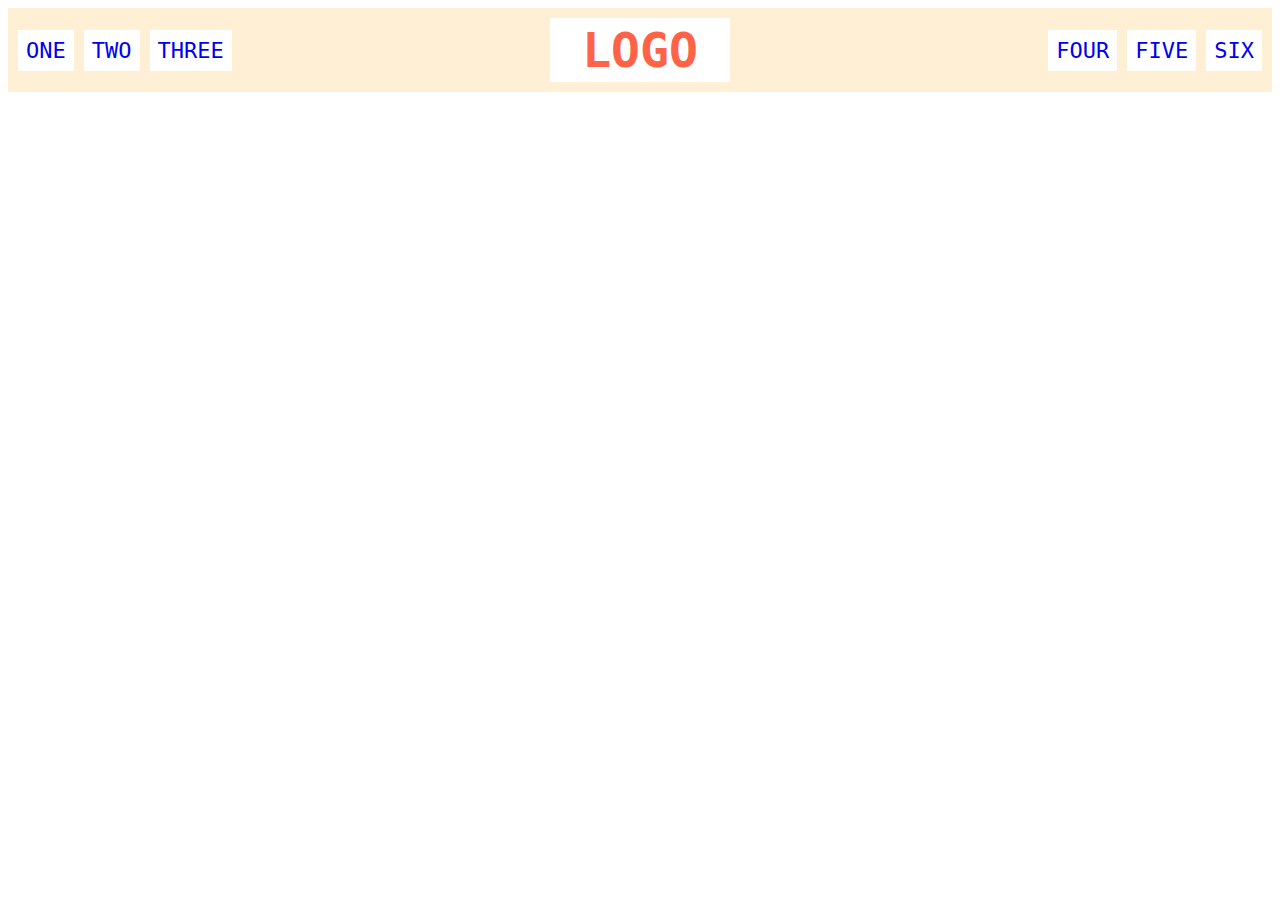
<file: flex/02-flex-header/index.html>
<!DOCTYPE html>
<html lang="en">
  <head>
    <meta charset="UTF-8">
    <meta http-equiv="X-UA-Compatible" content="IE=edge">
    <meta name="viewport" content="width=device-width, initial-scale=1.0">
    <title>Flex Header</title>
    <link rel="stylesheet" href="style.css">
  </head>
  <body>
    <div class="header">
      <div class="left-links">
        <ul>
          <li><a href="#">ONE</a></li>
          <li><a href="#">TWO</a></li>
          <li><a href="#">THREE</a></li>
        </ul>
      </div>
      <div class="logo">LOGO</div>
      <div class="right-links">
        <ul>
          <li><a href="#">FOUR</a></li>
          <li><a href="#">FIVE</a></li>
          <li><a href="#">SIX</a></li>
        </ul>
      </div>
    </div>
  </body>
</html>
</file>
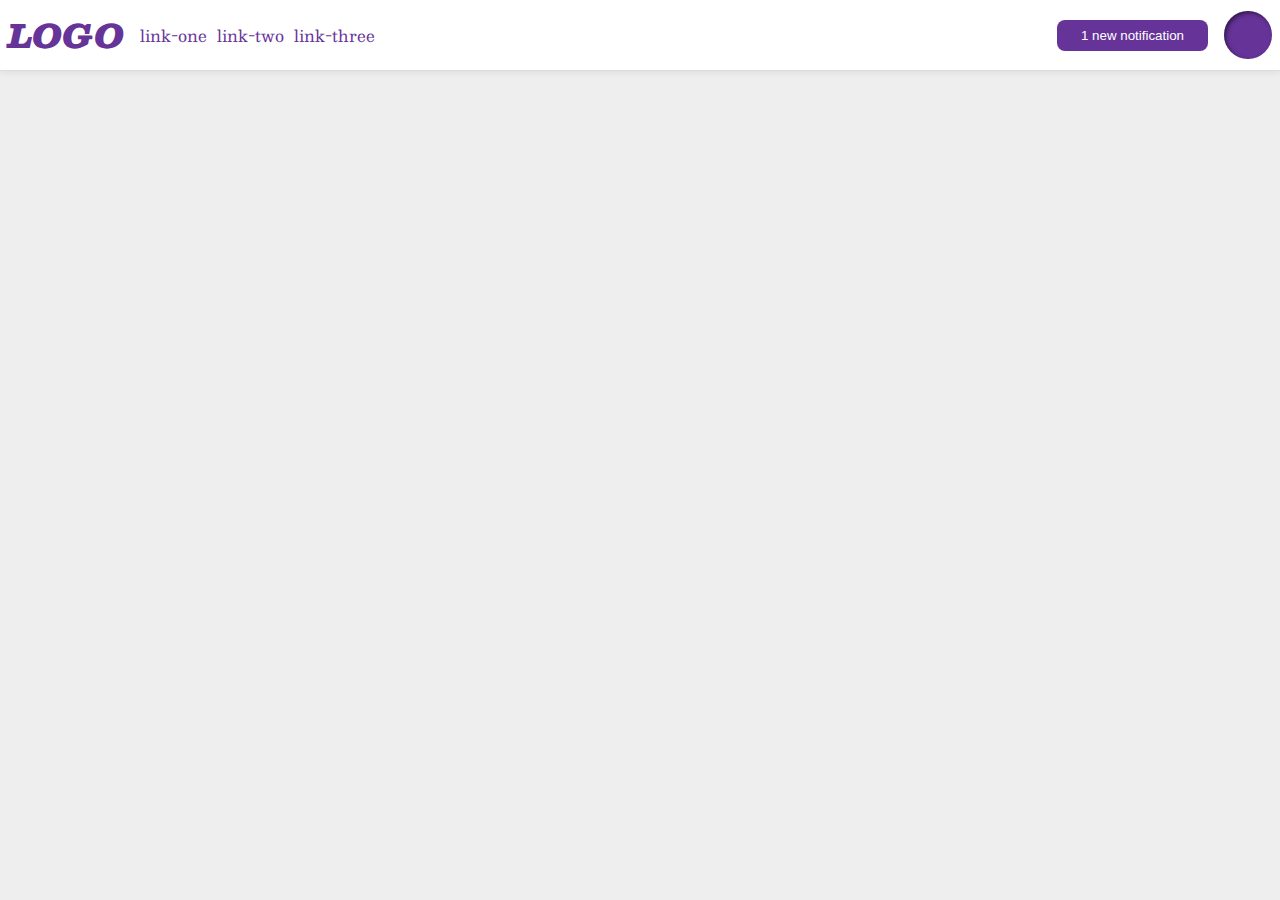
<file: flex/03-flex-header-2/index.html>
<!DOCTYPE html>
<html lang="en">
  <head>
    <meta charset="UTF-8">
    <meta http-equiv="X-UA-Compatible" content="IE=edge">
    <meta name="viewport" content="width=device-width, initial-scale=1.0">
    <title>Flex Header 2</title>
    <link rel="stylesheet" href="style.css">
  </head>
  <body>
      <div class="header">
        <div class="container">
          <div class="logo">
            LOGO
          </div>
          <ul class="links">
            <li><a href="google.com">link-one</a></li>
            <li><a href="google.com">link-two</a></li>
            <li><a href="google.com">link-three</a></li>
          </ul>
        </div>  
        
        <div class="container">
          <button class="notifications">
          1 new notification
          </button>
          <div class="profile-image"></div>
        </div>
      </di>
  </body>
</html>
</file>
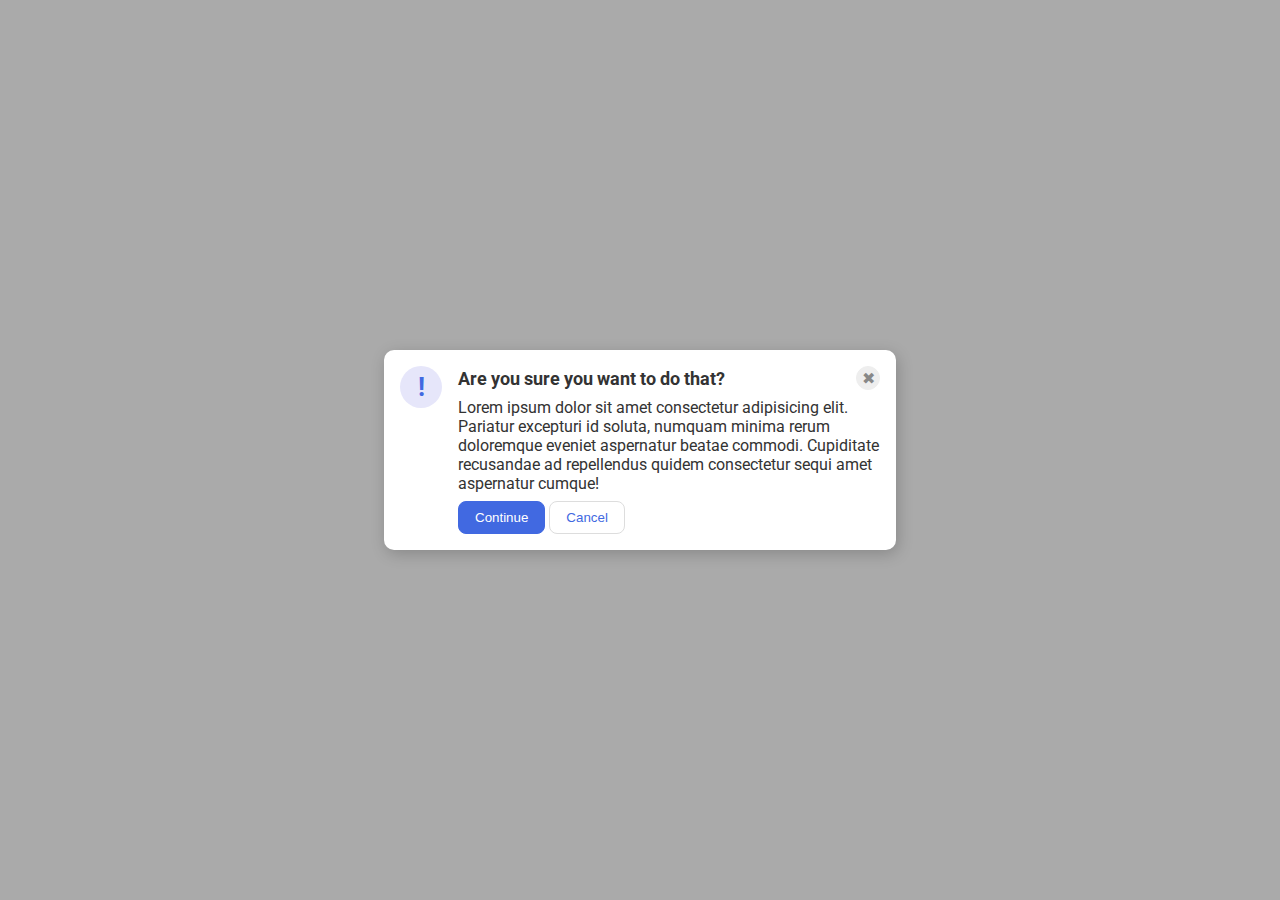
<file: flex/05-flex-modal/index.html>
<!DOCTYPE html>
<html lang="en">
  <head>
    <meta charset="UTF-8">
    <meta http-equiv="X-UA-Compatible" content="IE=edge">
    <meta name="viewport" content="width=device-width, initial-scale=1.0">
    <link rel="stylesheet" href="style.css">
    <title>Modal</title>
  </head>
  <body>
    <div class="modal">
      <div class="icon">!</div>
      <div class="container">
        <div class="top">
          <div class="header">Are you sure you want to do that?</div>
        <button class="close-button">✖</button>
        </div>
        <div class="text">Lorem ipsum dolor sit amet consectetur adipisicing elit. Pariatur excepturi id soluta, numquam minima rerum doloremque eveniet aspernatur beatae commodi. Cupiditate recusandae ad repellendus quidem consectetur sequi amet aspernatur cumque!</div>
        <button class="continue">Continue</button>
        <button class="cancel">Cancel</button>
      </div>
      
    </div>
  </body>
</html>
</file>
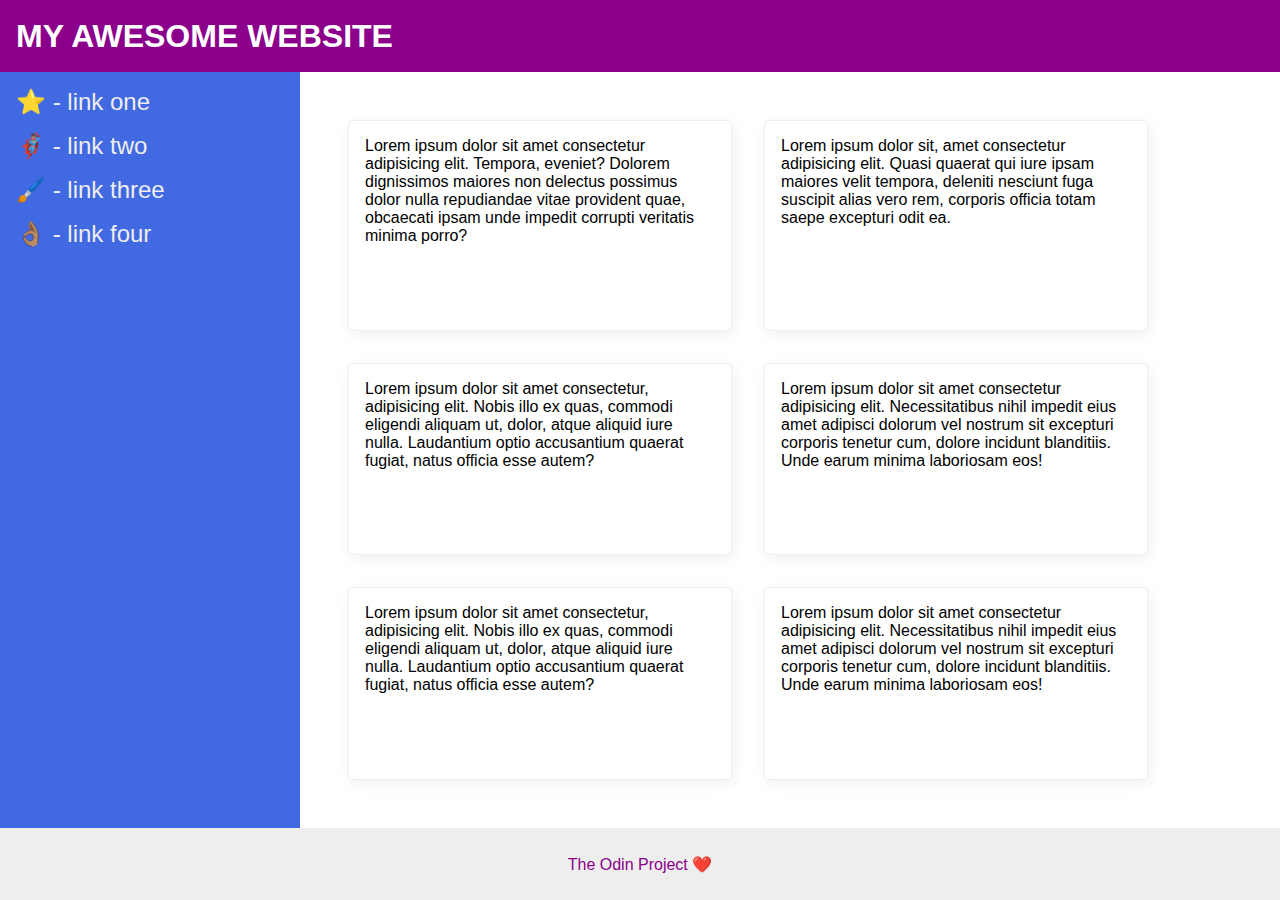
<file: flex/07-flex-layout-2/index.html>
<!DOCTYPE html>
<html lang="en">
  <head>
    <meta charset="UTF-8">
    <meta http-equiv="X-UA-Compatible" content="IE=edge">
    <meta name="viewport" content="width=device-width, initial-scale=1.0">
    <title>The Holy Grail</title>
    <link rel="stylesheet" href="style.css">
  </head>
  <body>
    <div class="header">
      MY AWESOME WEBSITE
    </div>

    <div class="content">
      <div class="sidebar">
        <ul>
          <li><a href="#">⭐ - link one</a></li>
          <li><a href="#">🦸🏽‍♂️ - link two</a></li>
          <li><a href="#">🖌️ - link three</a></li>
          <li><a href="#">👌🏽 - link four</a></li>
        </ul>
      </div>
      <div class="gallery">
        <div class="card">Lorem ipsum dolor sit amet consectetur adipisicing elit. Tempora, eveniet? Dolorem dignissimos maiores non delectus possimus dolor nulla repudiandae vitae provident quae, obcaecati ipsam unde impedit corrupti veritatis minima porro?</div>
        <div class="card">Lorem ipsum dolor sit, amet consectetur adipisicing elit. Quasi quaerat qui iure ipsam maiores velit tempora, deleniti nesciunt fuga suscipit alias vero rem, corporis officia totam saepe excepturi odit ea.</div>
        <div class="card">Lorem ipsum dolor sit amet consectetur, adipisicing elit. Nobis illo ex quas, commodi eligendi aliquam ut, dolor, atque aliquid iure nulla. Laudantium optio accusantium quaerat fugiat, natus officia esse autem?</div>
        <div class="card">Lorem ipsum dolor sit amet consectetur adipisicing elit. Necessitatibus nihil impedit eius amet adipisci dolorum vel nostrum sit excepturi corporis tenetur cum, dolore incidunt blanditiis. Unde earum minima laboriosam eos!</div>
        <div class="card">Lorem ipsum dolor sit amet consectetur, adipisicing elit. Nobis illo ex quas, commodi eligendi aliquam ut, dolor, atque aliquid iure nulla. Laudantium optio accusantium quaerat fugiat, natus officia esse autem?</div>
        <div class="card">Lorem ipsum dolor sit amet consectetur adipisicing elit. Necessitatibus nihil impedit eius amet adipisci dolorum vel nostrum sit excepturi corporis tenetur cum, dolore incidunt blanditiis. Unde earum minima laboriosam eos!</div>
      </div>  
    </div>

    <div class="footer">
      The Odin Project ❤️
    </div>
  </body>
</html>
</file>
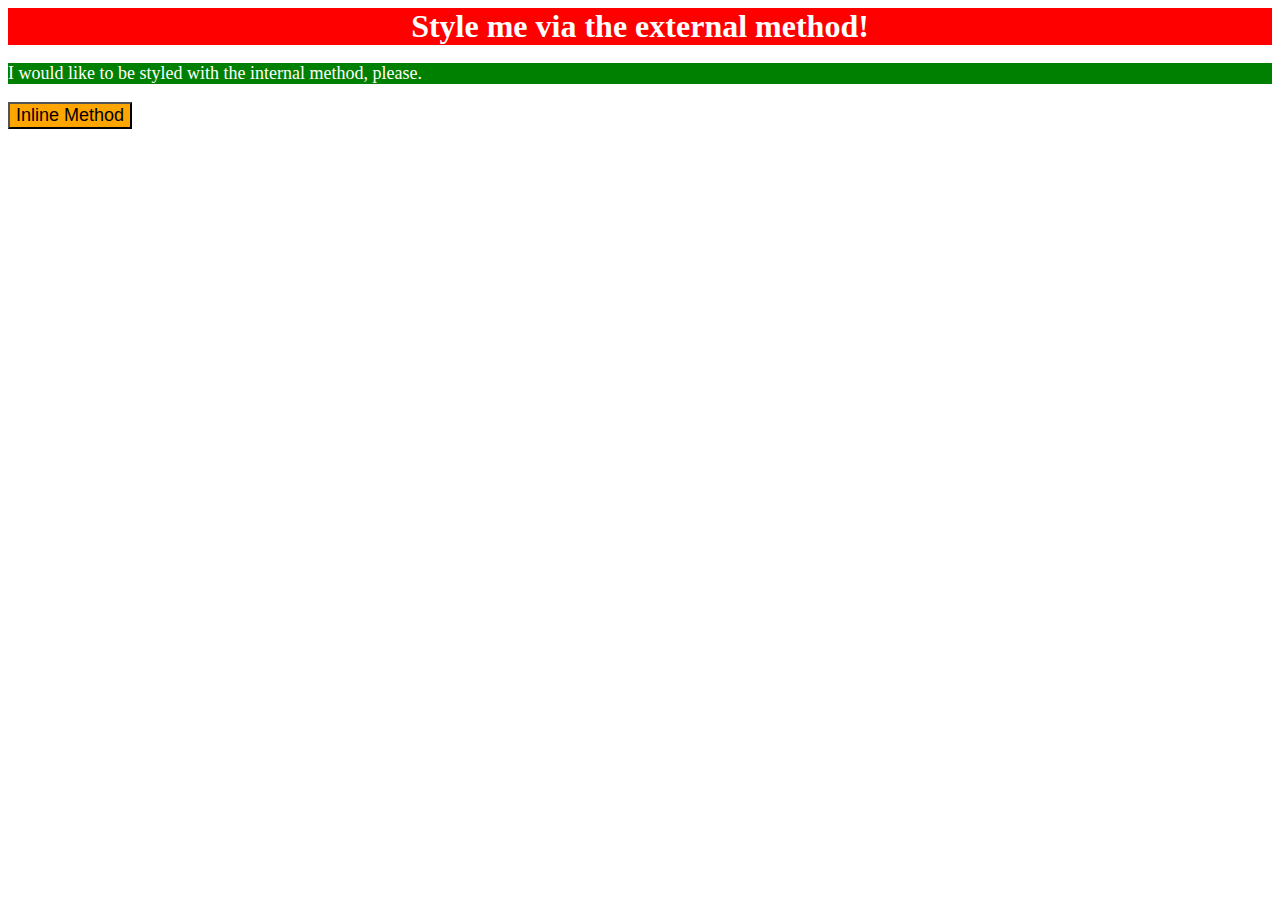
<file: foundations/01-css-methods/index.html>
<!DOCTYPE html>
<html lang="en">
  <head>
    <meta charset="UTF-8">
    <meta http-equiv="X-UA-Compatible" content="IE=edge">
    <meta name="viewport" content="width=device-width, initial-scale=1.0">
    <title>Methods for Adding CSS</title>
    <style>
      p {
        background-color: green;
        color: white;
        font-size: 18px;
      }
    </style>
    <link rel="stylesheet" href="./syles.css"

  </head>
  <body>
    <div>Style me via the external method!</div>
    <p>I would like to be styled with the internal method, please.</p>
    <button style="background-color:orange;font-size:18px;">Inline Method</button>
  </body>
</html>
</file>
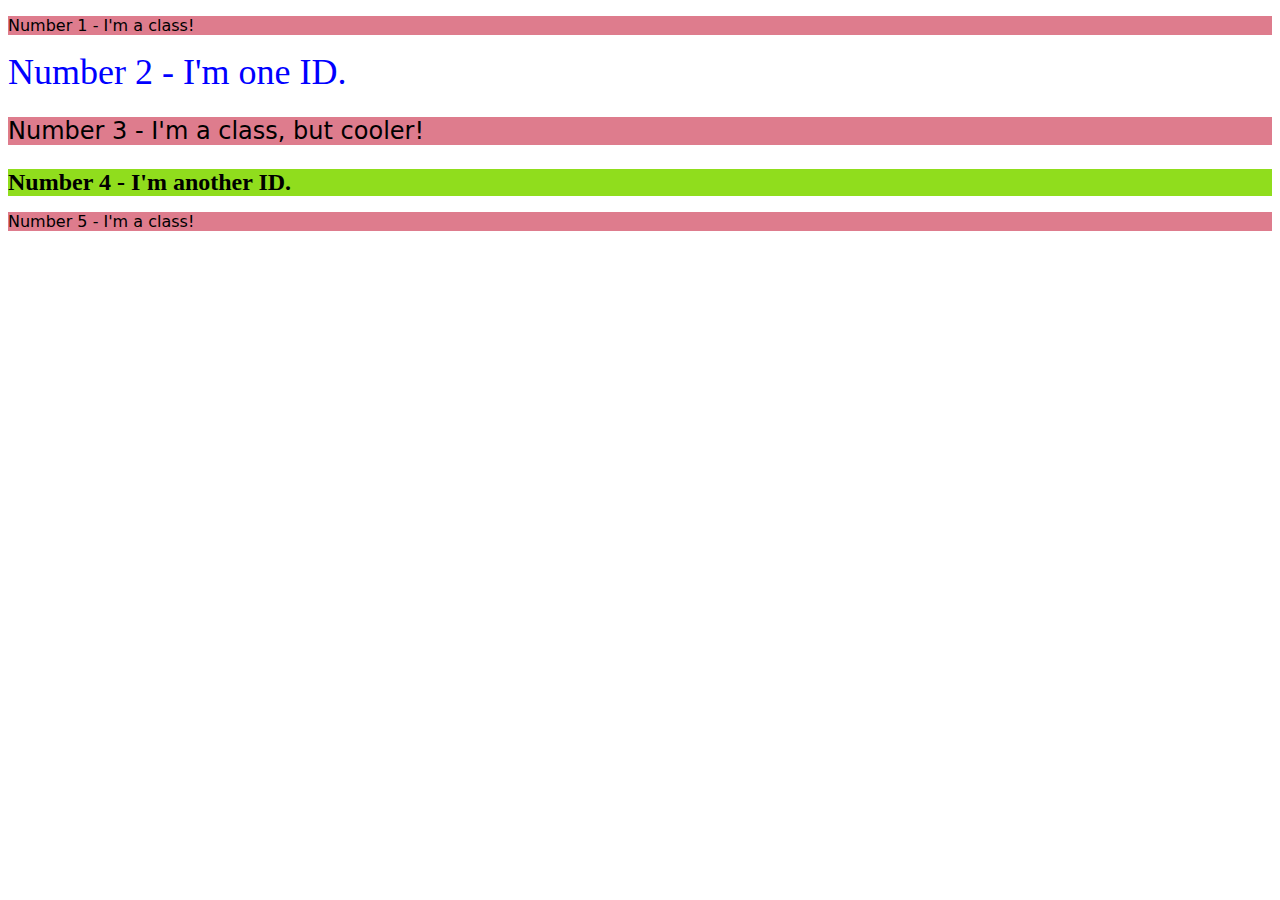
<file: foundations/02-class-id-selectors/index.html>
<!DOCTYPE html>
<html lang="en">
  <head>
    <meta charset="UTF-8">
    <meta http-equiv="X-UA-Compatible" content="IE=edge">
    <meta name="viewport" content="width=device-width, initial-scale=1.0">
    <title>Class and ID Selectors</title>
    <link rel="stylesheet" href="style.css">
  </head>
  <body>
    <p class="class-odd">Number 1 - I'm a class!</p>
    <div id="text-id1">Number 2 - I'm one ID.</div>
    <p class="class-odd adjust-font">Number 3 - I'm a class, but cooler!</p>
    <div id="text-id2" class="adjust-font">Number 4 - I'm another ID.</div>
    <p class="class-odd">Number 5 - I'm a class!</p>
  </body>
</html>
</file>
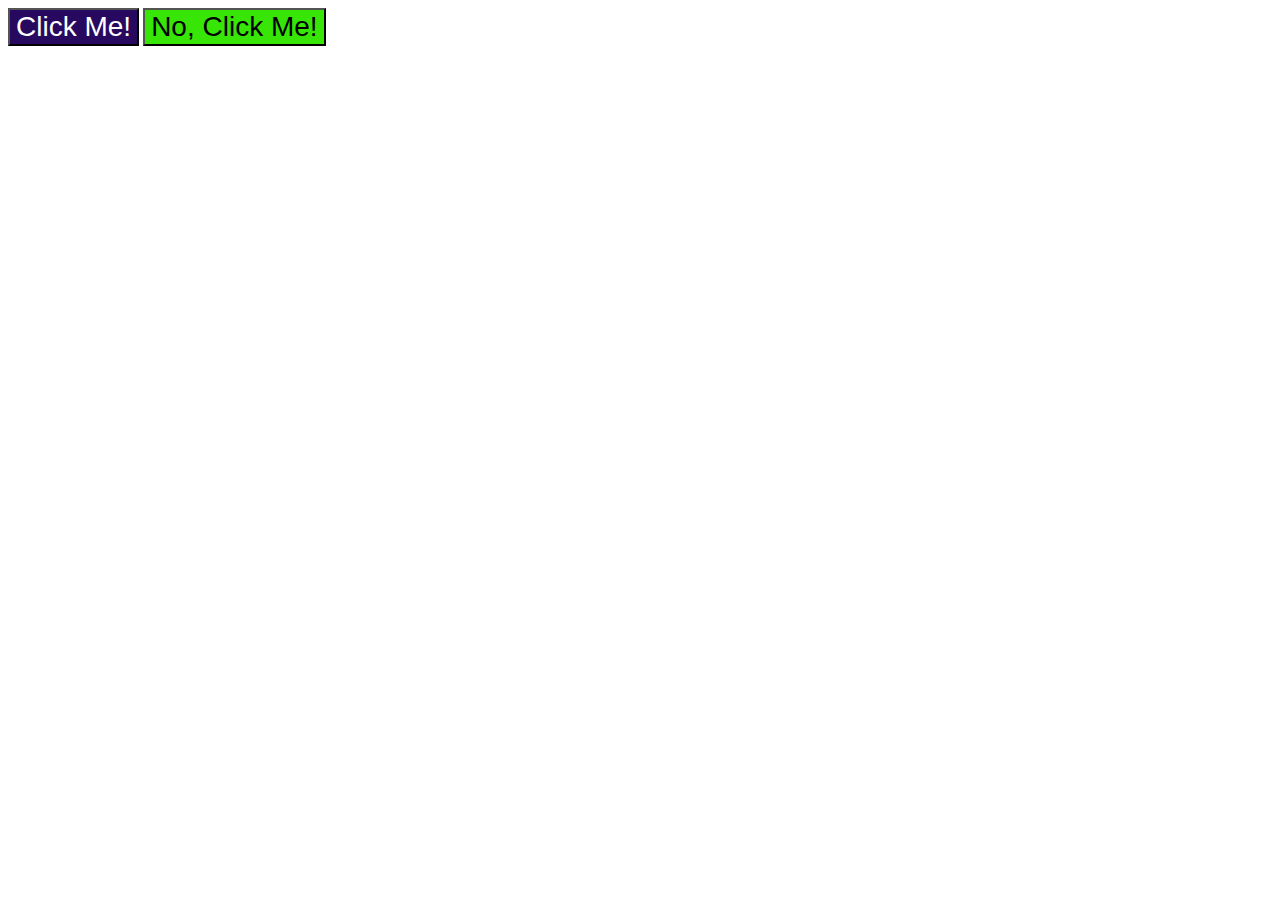
<file: foundations/03-grouping-selectors/index.html>
<!DOCTYPE html>
<html lang="en">
  <head>
    <meta charset="UTF-8">
    <meta http-equiv="X-UA-Compatible" content="IE=edge">
    <meta name="viewport" content="width=device-width, initial-scale=1.0">
    <title>Grouping Selectors</title>
    <link rel="stylesheet" href="style.css">
  </head>
  <body>
    <button class="one">Click Me!</button>
    <button class="two">No, Click Me!</button>
  </body>
</html>
</file>
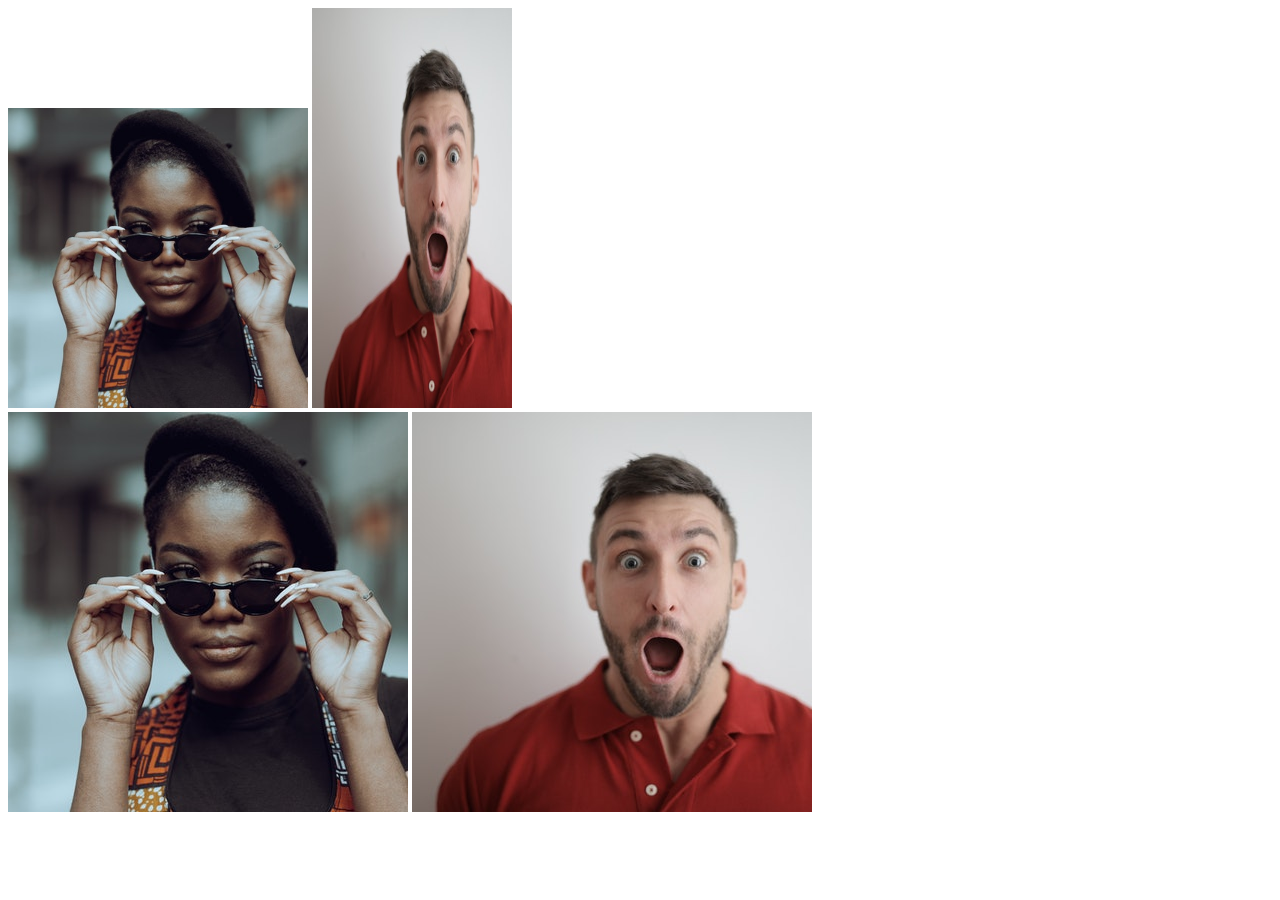
<file: foundations/04-chaining-selectors/index.html>
<!DOCTYPE html>
<html lang="en">
  <head>
    <meta charset="UTF-8">
    <meta http-equiv="X-UA-Compatible" content="IE=edge">
    <meta name="viewport" content="width=device-width, initial-scale=1.0">
    <title>Chaining Selectors</title>
    <link rel="stylesheet" href="style.css">
  </head>
  <body>
    <!-- Check image source path. Review Foundations lesson - Links and Images -->
    <!-- Use the classes BELOW this line -->
    <div>
      <img class="avatar proportioned" src="./img/pexels-katho-mutodo-8434791.jpg" alt="Woman with glasses">
      <img class="avatar distorted" src="./img/pexels-andrea-piacquadio-3777931.jpg" alt="Man with surprised expression">
    </div>
    <!-- Use the classes ABOVE this line -->
    <div>
      <img class="original proportioned" src="./img/pexels-katho-mutodo-8434791.jpg" alt="Woman with glasses">
      <img class="original distorted" src="./img/pexels-andrea-piacquadio-3777931.jpg" alt="Man with surprised expression">
    </div>
  </body>
</html>
</file>
<file: flex/02-flex-header/style.css>
.header  {
  font-family: monospace;
  background: papayawhip;
  display: flex;
  justify-content: space-between;
  align-items: center;
  padding: 10px;;
}

.logo {
  font-size: 48px;
  font-weight: 900;
  color: tomato;
  background: white;
  padding: 4px 32px;
}

ul {
  /* this removes the dots on the list items*/
  list-style-type: none;
  display: flex;
  margin: 0;
  padding: 0;
  gap: 10px;
}

a {
  font-size: 22px;
  background: white;
  padding: 8px;
  /* this removes the line under the links */
  text-decoration: none;
}
</file>
<file: flex/03-flex-header-2/style.css>
/* this is some magical font-importing.  
you'll learn about it later. */
@import url('https://fonts.googleapis.com/css2?family=Besley:ital,wght@0,400;1,900&display=swap');

body {
  margin: 0;
  background: #eee;
  font-family: Besley, serif;
}

.header {
  background: white;
  border-bottom: 1px solid #ddd;
  box-shadow: 0 0 8px rgba(0,0,0,.1);
  display: flex;
  align-items: center;
  justify-content: space-between;
  padding: 8px;
  
}

.profile-image {
  background: rebeccapurple;
  box-shadow: inset 2px 2px 4px rgba(0,0,0,.5);
  border-radius: 50%;
  width: 48px;
  height: 48px;
}

.logo {
  color: rebeccapurple;
  font-size: 32px;
  font-weight: 900;
  font-style: italic;
}

.container {
  display: flex;
  align-items: center;
  gap: 16px;
}

button {
  border: none;
  border-radius: 8px;
  background: rebeccapurple;
  color: white;
  padding: 8px 24px;
}

a {
  /* this removes the line under our links */
  text-decoration: none;
  color: rebeccapurple;
}

ul {
  list-style-type: none;
  display:flex;
  align-items: center;
  margin: 0;
  padding: 0;
  gap: 10px;
}
</file>
<file: flex/05-flex-modal/style.css>
@import url('https://fonts.googleapis.com/css2?family=Roboto:wght@400;700&display=swap');

html, body {
  height: 100%;
}

body {
  font-family: Roboto, sans-serif;
  margin: 0;
  background: #aaa;
  color: #333;
  /* I'll give you this one for free lol */
  display: flex;
  align-items: center;
  justify-content: center;
  
}

.modal {
  background: white;
  width: 480px;
  border-radius: 10px;
  box-shadow: 2px 4px 16px rgba(0,0,0,.2);
  display: flex;
  gap: 16px;
  padding: 16px;
}

.top {
  display: flex;
  justify-content: space-between;
  align-items: center;
  font-size: 18px;
  font-weight: 700;
  margin-bottom: 8px;
}

.icon {
  color: royalblue;
  font-size: 26px;
  font-weight: 700;
  background: lavender;
  width: 42px;
  height: 42px;
  border-radius: 50%;
  display: flex;
  align-items: center;
  justify-content: center;
  flex-shrink: 0;
}

.text {
  margin-bottom: 8px;
}

.close-button {
  background: #eee;
  border-radius: 50%;
  color: #888;
  font-weight: 400;
  font-size: 16px;
  height: 24px;
  width: 24px;
  display: flex;
  align-items: center;
  justify-content: center;
  border: 1px solid #eee;
  padding: 0;
}

button {
  cursor: pointer;
  padding: 8px 16px;
  border-radius: 8px;
}

button.continue {
  background: royalblue;
  border: 1px solid royalblue;
  color: white;
}

button.cancel {
  background: white;
  border: 1px solid #ddd;
  color: royalblue;
}
</file>
<file: flex/07-flex-layout-2/style.css>
body {
  font-family: -apple-system, BlinkMacSystemFont, 'Segoe UI', Roboto, Oxygen, Ubuntu, Cantarell, 'Open Sans', 'Helvetica Neue', sans-serif;
  margin: 0;
  min-height: 100vh;
  display: flex;
  flex-direction: column;
}

.header {
  height: 72px;
  background: darkmagenta;
  color: white;
  display: flex;
  align-items: center;
  font-size: 32px;
  font-weight: 900;
  padding-left: 16px;;
}

.content {
  flex: 1;
  display: flex;
}

.footer {
  height: 72px;
  background: #eee;
  color: darkmagenta;
  display: flex;
  justify-content: center;
  align-items: center;
}

.sidebar {
  width: 300px;
  background: royalblue;
  box-sizing: border-box;
  padding: 16px;
  flex-shrink: 0;
}

ul {
  list-style: none;
  margin: 0;
  padding: 0;
}

li {
  padding-bottom: 16px;
}

a {
  text-decoration: none;
  color: #eee;
  font-size: 24px;
}

.gallery {
  display: flex;
  flex-wrap: wrap;
  padding: 32px;
}

.card {
  border: 1px solid #eee;
  box-shadow: 2px 4px 16px rgba(0,0,0,.06);
  border-radius: 4px;
  width: 350px;
  padding: 16px;
  margin: 16px;
}
</file>
<file: foundations/01-css-methods/syles.css>
div {
  color: white;
  background-color: red;
  font-size: 32px;
  font-weight: bold;
  text-align: center;
}
</file>
<file: foundations/02-class-id-selectors/style.css>
.class-odd {
        background-color: hsl(350, 60%, 68%);
        font-family: Verdana, 'DejaVu Sans', sans-serif;
}

#text-id1 {
        color: hsl(240, 100%, 50%);
        font-size: 36px;
}

.adjust-font {
        font-size: 24px;
}

#text-id2 {
        background-color: hsl(84, 77%, 49%);
        font-weight: bold;
}
</file>
<file: foundations/03-grouping-selectors/style.css>
.one {
        color:white;
        background-color:rgb(39, 9, 95);
}

.two {
        background-color:rgb(55, 230, 6);
}

.one,
.two {
        font-family:Helvetica, 'Times New Roman', sans-serif;
        font-size:28px;
}
</file>
<file: foundations/04-chaining-selectors/style.css>
.avatar.proportioned {
        width:300px;
        height:auto;
}

.avatar.distorted {
        width:200px;
        height:400px;
}
        /* Add CSS Styling */
</file>
